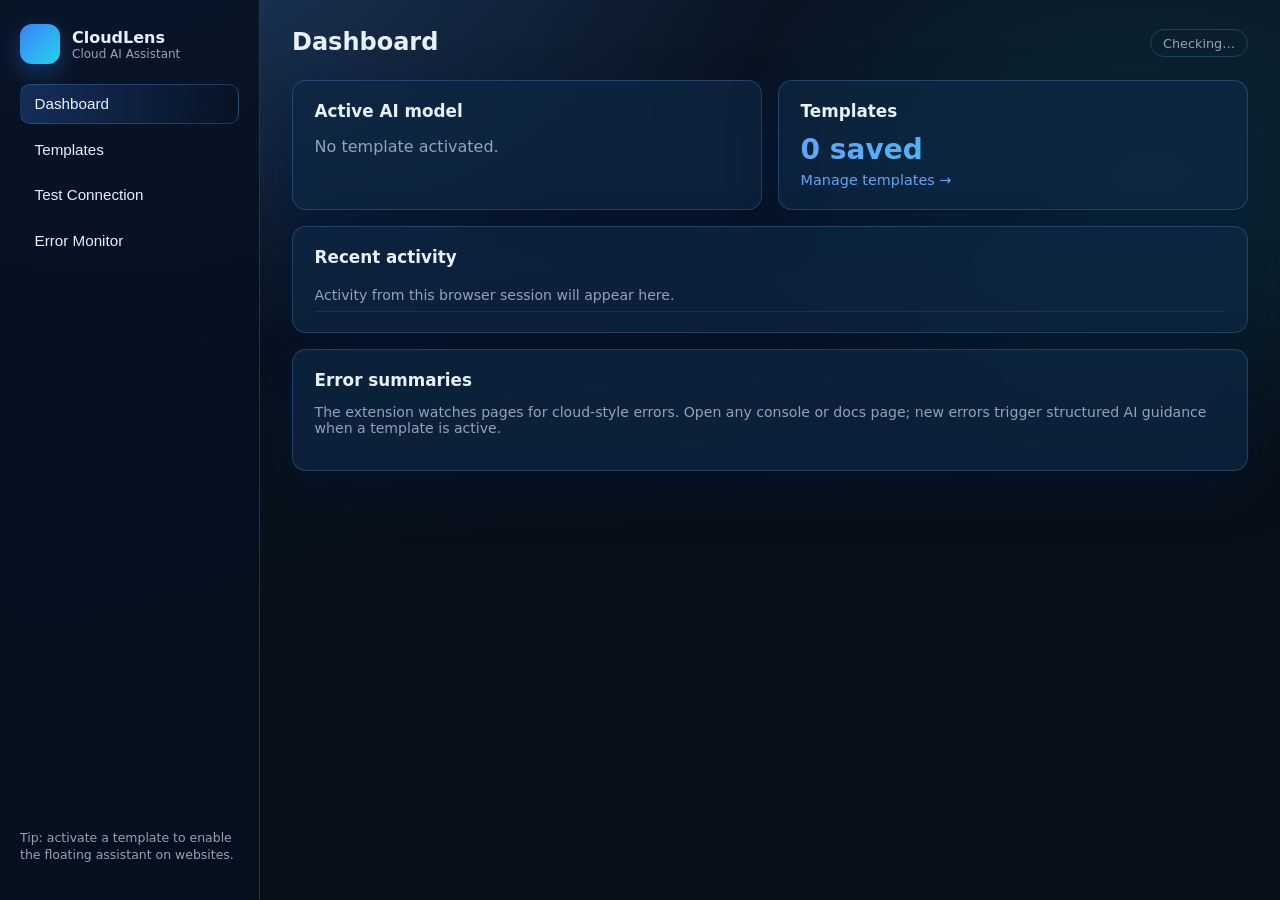
<file: CloudLens/dashboard/index.html>
<!DOCTYPE html>
<html lang="en">
  <head>
    <meta charset="UTF-8" />
    <meta name="viewport" content="width=device-width, initial-scale=1.0" />
    <title>CloudLens — Dashboard</title>
    <link rel="stylesheet" href="dashboard.css" />
  </head>
  <body>
    <div class="app">
      <aside class="sidebar">
        <div class="brand">
          <span class="brand-mark" aria-hidden="true"></span>
          <div>
            <strong>CloudLens</strong>
            <span class="brand-sub">Cloud AI Assistant</span>
          </div>
        </div>
        <nav class="nav">
          <button type="button" class="nav-item active" data-section="overview">Dashboard</button>
          <button type="button" class="nav-item" data-section="templates">Templates</button>
          <button type="button" class="nav-item" data-section="test">Test Connection</button>
          <button type="button" class="nav-item" data-section="monitor">Error Monitor</button>
        </nav>
        <p class="sidebar-hint">Tip: activate a template to enable the floating assistant on websites.</p>
      </aside>

      <main class="main">
        <header class="topbar">
          <h1 id="page-title">Dashboard</h1>
          <div class="topbar-actions">
            <span id="conn-pill" class="pill pill-muted">Checking…</span>
          </div>
        </header>

        <section id="section-overview" class="section active">
          <div class="grid-2">
            <article class="card glass">
              <h2>Active AI model</h2>
              <p id="dash-active" class="muted">No template activated.</p>
              <p id="dash-provider" class="detail"></p>
            </article>
            <article class="card glass">
              <h2>Templates</h2>
              <p id="dash-template-count" class="stat">0 saved</p>
              <a href="#" class="link" data-jump="templates">Manage templates →</a>
            </article>
          </div>
          <article class="card glass mt">
            <h2>Recent activity</h2>
            <ul id="activity-list" class="activity-list">
              <li class="muted">Activity from this browser session will appear here.</li>
            </ul>
          </article>
          <article class="card glass mt">
            <h2>Error summaries</h2>
            <p class="muted small">
              The extension watches pages for cloud-style errors. Open any console or docs page; new errors trigger
              structured AI guidance when a template is active.
            </p>
            <ul id="error-summaries" class="activity-list"></ul>
          </article>
        </section>

        <section id="section-templates" class="section">
          <div class="split">
            <article class="card glass">
              <h2>Saved templates</h2>
              <ul id="template-list" class="template-list"></ul>
            </article>
            <article class="card glass">
              <h2 id="form-title">New template</h2>
              <form id="template-form" class="form">
                <input type="hidden" id="field-id" />
                <label>
                  Template name
                  <input id="field-name" type="text" required placeholder="e.g. Work OpenAI" />
                </label>
                <label>
                  Provider
                  <select id="field-provider">
                    <option value="openai">OpenAI</option>
                    <option value="anthropic">Anthropic</option>
                    <option value="google">Google (Gemini)</option>
                    <option value="openai-compatible">OpenAI-compatible / local API</option>
                  </select>
                </label>
                <label>
                  Model name
                  <input id="field-model" type="text" required placeholder="gpt-4o-mini, claude-3-5-sonnet-latest, gemini-1.5-flash" />
                </label>
                <label>
                  API key
                  <input id="field-key" type="password" autocomplete="off" placeholder="Stored locally in this browser" />
                </label>
                <label id="wrap-baseurl" class="hidden">
                  Base URL / endpoint root
                  <input id="field-baseurl" type="url" placeholder="https://api.example.com/v1" />
                </label>
                <div class="row-2">
                  <label>
                    Temperature
                    <input id="field-temp" type="number" step="0.1" min="0" max="2" value="0.3" />
                  </label>
                  <label>
                    Max tokens
                    <input id="field-max" type="number" min="64" max="128000" value="2048" />
                  </label>
                </div>
                <div class="form-actions">
                  <button type="submit" class="btn primary">Save template</button>
                  <button type="button" id="btn-reset-form" class="btn ghost">Clear</button>
                </div>
              </form>
            </article>
          </div>
        </section>

        <section id="section-test" class="section">
          <article class="card glass">
            <h2>Test connection</h2>
            <p class="muted small">Validate API keys, endpoints, and model names before relying on CloudLens in the field.</p>
            <div class="test-row">
              <label class="grow">
                Template
                <select id="test-template-select"></select>
              </label>
              <button type="button" id="btn-test" class="btn primary">Run test</button>
            </div>
            <div id="test-results" class="test-results hidden">
              <div class="metric-grid">
                <div class="metric">
                  <span class="metric-label">Status</span>
                  <strong id="test-status">—</strong>
                </div>
                <div class="metric">
                  <span class="metric-label">Latency</span>
                  <strong id="test-latency">—</strong>
                </div>
                <div class="metric wide">
                  <span class="metric-label">Validation</span>
                  <strong id="test-validation">—</strong>
                </div>
              </div>
              <h3 class="mt">Sample output</h3>
              <pre id="test-output" class="output-block"></pre>
            </div>
          </article>
        </section>

        <section id="section-monitor" class="section">
          <article class="card glass">
            <h2>Error monitor</h2>
            <p class="muted">
              While you browse, CloudLens scans visible text for common failure signals (error, timeout, access denied,
              etc.). When a <em>new</em> error block is detected and an AI template is active, the extension sends it to
              your model once and shows structured troubleshooting steps—duplicates are ignored to save API usage.
            </p>
            <ul class="bullet-list">
              <li>Keywords include: error, failed, timeout, access denied, unauthorized, exception, and more.</li>
              <li>Highlight any text and use <strong>Ask CloudLens AI</strong> for instant chat context.</li>
            </ul>
          </article>
        </section>
      </main>
    </div>
    <script type="module" src="dashboard.js"></script>
  </body>
</html>
</file>
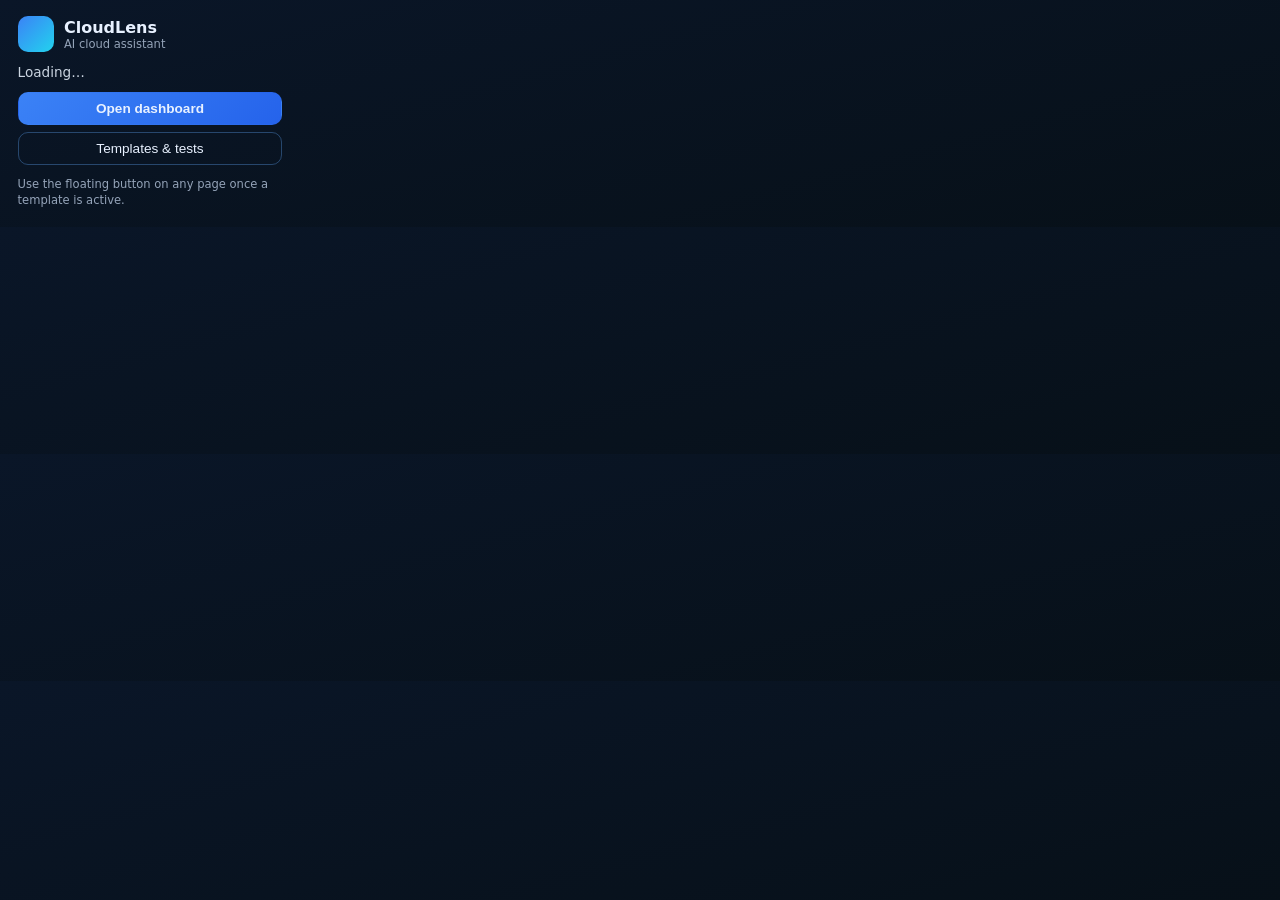
<file: CloudLens/popup/popup.html>
<!DOCTYPE html>
<html lang="en">
  <head>
    <meta charset="UTF-8" />
    <title>CloudLens</title>
    <link rel="stylesheet" href="popup.css" />
  </head>
  <body>
    <div class="popup">
      <div class="popup-brand">
        <span class="mark"></span>
        <div>
          <strong>CloudLens</strong>
          <span class="sub">AI cloud assistant</span>
        </div>
      </div>
      <p id="status" class="status">Loading…</p>
      <div class="actions">
        <button type="button" id="open-dash" class="btn primary">Open dashboard</button>
        <button type="button" id="open-options" class="btn ghost">Templates &amp; tests</button>
      </div>
      <p class="hint">Use the floating button on any page once a template is active.</p>
    </div>
    <script src="popup.js"></script>
  </body>
</html>
</file>
<file: CloudLens/dashboard/dashboard.css>
:root {
  --bg-deep: #0a1628;
  --bg-panel: #0f2744;
  --azure: #3b82f6;
  --azure-bright: #60a5fa;
  --cyan: #22d3ee;
  --text: #e8f1ff;
  --muted: #94a3b8;
  --card: rgba(15, 39, 68, 0.72);
  --stroke: rgba(96, 165, 250, 0.25);
  --shadow: 0 18px 50px rgba(0, 20, 60, 0.45);
  --radius: 14px;
  --font: "Segoe UI", system-ui, -apple-system, sans-serif;
}

* {
  box-sizing: border-box;
}

body {
  margin: 0;
  min-height: 100vh;
  font-family: var(--font);
  color: var(--text);
  background: radial-gradient(1200px 800px at 10% -10%, #1e3a5f 0%, transparent 55%),
    radial-gradient(900px 600px at 90% 20%, rgba(34, 211, 238, 0.12) 0%, transparent 50%),
    linear-gradient(165deg, var(--bg-deep), #071018 60%);
}

.app {
  display: grid;
  grid-template-columns: 260px 1fr;
  min-height: 100vh;
}

.sidebar {
  padding: 1.5rem 1.25rem;
  border-right: 1px solid var(--stroke);
  background: rgba(6, 16, 32, 0.85);
  backdrop-filter: blur(12px);
  display: flex;
  flex-direction: column;
  gap: 1.25rem;
}

.brand {
  display: flex;
  gap: 0.75rem;
  align-items: center;
}

.brand-mark {
  width: 40px;
  height: 40px;
  border-radius: 12px;
  background: linear-gradient(135deg, var(--azure), var(--cyan));
  box-shadow: 0 8px 24px rgba(59, 130, 246, 0.35);
}

.brand-sub {
  display: block;
  font-size: 0.75rem;
  color: var(--muted);
}

.nav {
  display: flex;
  flex-direction: column;
  gap: 0.35rem;
}

.nav-item {
  border: 1px solid transparent;
  background: transparent;
  color: var(--text);
  text-align: left;
  padding: 0.65rem 0.85rem;
  border-radius: 10px;
  cursor: pointer;
  font-size: 0.95rem;
  transition: background 0.15s, border-color 0.15s;
}

.nav-item:hover {
  background: rgba(59, 130, 246, 0.12);
}

.nav-item.active {
  background: linear-gradient(90deg, rgba(59, 130, 246, 0.25), transparent);
  border-color: var(--stroke);
}

.sidebar-hint {
  margin-top: auto;
  font-size: 0.78rem;
  color: var(--muted);
  line-height: 1.4;
}

.main {
  padding: 1.75rem 2rem 3rem;
  overflow: auto;
}

.topbar {
  display: flex;
  align-items: center;
  justify-content: space-between;
  margin-bottom: 1.5rem;
}

.topbar h1 {
  margin: 0;
  font-size: 1.5rem;
  font-weight: 600;
}

.pill {
  font-size: 0.8rem;
  padding: 0.35rem 0.75rem;
  border-radius: 999px;
  border: 1px solid var(--stroke);
}

.pill-ok {
  background: rgba(34, 197, 94, 0.15);
  color: #86efac;
}

.pill-warn {
  background: rgba(251, 191, 36, 0.12);
  color: #fcd34d;
}

.pill-muted {
  color: var(--muted);
}

.section {
  display: none;
}

.section.active {
  display: block;
}

.card {
  border-radius: var(--radius);
  padding: 1.25rem 1.35rem;
  border: 1px solid var(--stroke);
  box-shadow: var(--shadow);
}

.glass {
  background: var(--card);
  backdrop-filter: blur(14px);
}

.card h2 {
  margin: 0 0 0.75rem;
  font-size: 1.05rem;
}

.grid-2 {
  display: grid;
  grid-template-columns: repeat(auto-fit, minmax(240px, 1fr));
  gap: 1rem;
}

.mt {
  margin-top: 1rem;
}

.muted {
  color: var(--muted);
}

.small {
  font-size: 0.88rem;
}

.detail {
  font-size: 0.9rem;
  margin: 0.25rem 0 0;
}

.stat {
  font-size: 1.75rem;
  font-weight: 700;
  margin: 0.25rem 0;
  background: linear-gradient(90deg, var(--azure-bright), var(--cyan));
  -webkit-background-clip: text;
  background-clip: text;
  color: transparent;
}

.link {
  color: var(--azure-bright);
  text-decoration: none;
  font-size: 0.9rem;
}

.link:hover {
  text-decoration: underline;
}

.activity-list {
  list-style: none;
  padding: 0;
  margin: 0;
  max-height: 220px;
  overflow: auto;
}

.activity-list li {
  padding: 0.5rem 0;
  border-bottom: 1px solid rgba(148, 163, 184, 0.12);
  font-size: 0.88rem;
}

.split {
  display: grid;
  grid-template-columns: 1fr 1fr;
  gap: 1.25rem;
}

@media (max-width: 1024px) {
  .app {
    grid-template-columns: 1fr;
  }
  .sidebar {
    flex-direction: row;
    flex-wrap: wrap;
    align-items: center;
  }
  .sidebar-hint {
    margin-top: 0;
    flex: 1 1 100%;
  }
  .split {
    grid-template-columns: 1fr;
  }
}

.template-list {
  list-style: none;
  padding: 0;
  margin: 0;
  max-height: 480px;
  overflow: auto;
}

.template-item {
  display: grid;
  grid-template-columns: 1fr auto;
  gap: 0.5rem;
  align-items: center;
  padding: 0.65rem 0.5rem;
  border-radius: 10px;
  margin-bottom: 0.35rem;
  border: 1px solid transparent;
}

.template-item:hover {
  background: rgba(59, 130, 246, 0.08);
}

.template-item.active {
  border-color: rgba(96, 165, 250, 0.45);
  background: rgba(59, 130, 246, 0.12);
}

.template-meta {
  font-size: 0.75rem;
  color: var(--muted);
}

.template-actions {
  display: flex;
  gap: 0.35rem;
  flex-wrap: wrap;
  justify-content: flex-end;
}

.btn {
  border-radius: 10px;
  border: 1px solid var(--stroke);
  padding: 0.4rem 0.75rem;
  font-size: 0.82rem;
  cursor: pointer;
  background: rgba(255, 255, 255, 0.04);
  color: var(--text);
}

.btn.primary {
  background: linear-gradient(135deg, var(--azure), #2563eb);
  border-color: transparent;
  font-weight: 600;
}

.btn.ghost {
  background: transparent;
}

.btn.danger {
  border-color: rgba(248, 113, 113, 0.4);
  color: #fecaca;
}

.btn:disabled {
  opacity: 0.5;
  cursor: not-allowed;
}

.form {
  display: flex;
  flex-direction: column;
  gap: 0.75rem;
}

.form label {
  display: flex;
  flex-direction: column;
  gap: 0.35rem;
  font-size: 0.82rem;
  color: var(--muted);
}

.form input,
.form select {
  border-radius: 10px;
  border: 1px solid var(--stroke);
  padding: 0.55rem 0.65rem;
  background: rgba(5, 12, 28, 0.65);
  color: var(--text);
  font-size: 0.95rem;
}

.row-2 {
  display: grid;
  grid-template-columns: 1fr 1fr;
  gap: 0.75rem;
}

.form-actions {
  display: flex;
  gap: 0.5rem;
  margin-top: 0.25rem;
}

.hidden {
  display: none !important;
}

.test-row {
  display: flex;
  gap: 1rem;
  align-items: flex-end;
  margin-top: 1rem;
}

.grow {
  flex: 1;
}

.test-results {
  margin-top: 1.25rem;
}

.metric-grid {
  display: grid;
  grid-template-columns: repeat(auto-fit, minmax(140px, 1fr));
  gap: 0.75rem;
}

.metric {
  padding: 0.75rem;
  border-radius: 12px;
  border: 1px solid var(--stroke);
  background: rgba(5, 12, 28, 0.45);
}

.metric.wide {
  grid-column: 1 / -1;
}

.metric-label {
  display: block;
  font-size: 0.72rem;
  color: var(--muted);
  margin-bottom: 0.25rem;
}

.output-block {
  margin: 0.5rem 0 0;
  padding: 1rem;
  border-radius: 12px;
  background: rgba(0, 0, 0, 0.35);
  border: 1px solid var(--stroke);
  white-space: pre-wrap;
  word-break: break-word;
  font-size: 0.88rem;
  max-height: 280px;
  overflow: auto;
}

.bullet-list {
  color: var(--muted);
  line-height: 1.5;
}
</file>
<file: CloudLens/popup/popup.css>
body {
  margin: 0;
  width: 300px;
  font-family: "Segoe UI", system-ui, sans-serif;
  background: linear-gradient(165deg, #0a1628, #071018);
  color: #e8f1ff;
}

.popup {
  padding: 1rem 1.1rem 1.15rem;
}

.popup-brand {
  display: flex;
  gap: 0.65rem;
  align-items: center;
  margin-bottom: 0.75rem;
}

.mark {
  width: 36px;
  height: 36px;
  border-radius: 10px;
  background: linear-gradient(135deg, #3b82f6, #22d3ee);
}

.sub {
  display: block;
  font-size: 0.72rem;
  color: #94a3b8;
}

.status {
  font-size: 0.85rem;
  margin: 0 0 0.75rem;
  color: #cbd5e1;
}

.actions {
  display: flex;
  flex-direction: column;
  gap: 0.45rem;
}

.btn {
  border: 1px solid rgba(96, 165, 250, 0.35);
  border-radius: 10px;
  padding: 0.5rem 0.65rem;
  cursor: pointer;
  font-size: 0.85rem;
  background: rgba(255, 255, 255, 0.05);
  color: #e8f1ff;
}

.btn.primary {
  background: linear-gradient(135deg, #3b82f6, #2563eb);
  border-color: transparent;
  font-weight: 600;
}

.btn.ghost {
  background: transparent;
}

.hint {
  margin: 0.75rem 0 0;
  font-size: 0.72rem;
  color: #94a3b8;
  line-height: 1.35;
}
</file>
